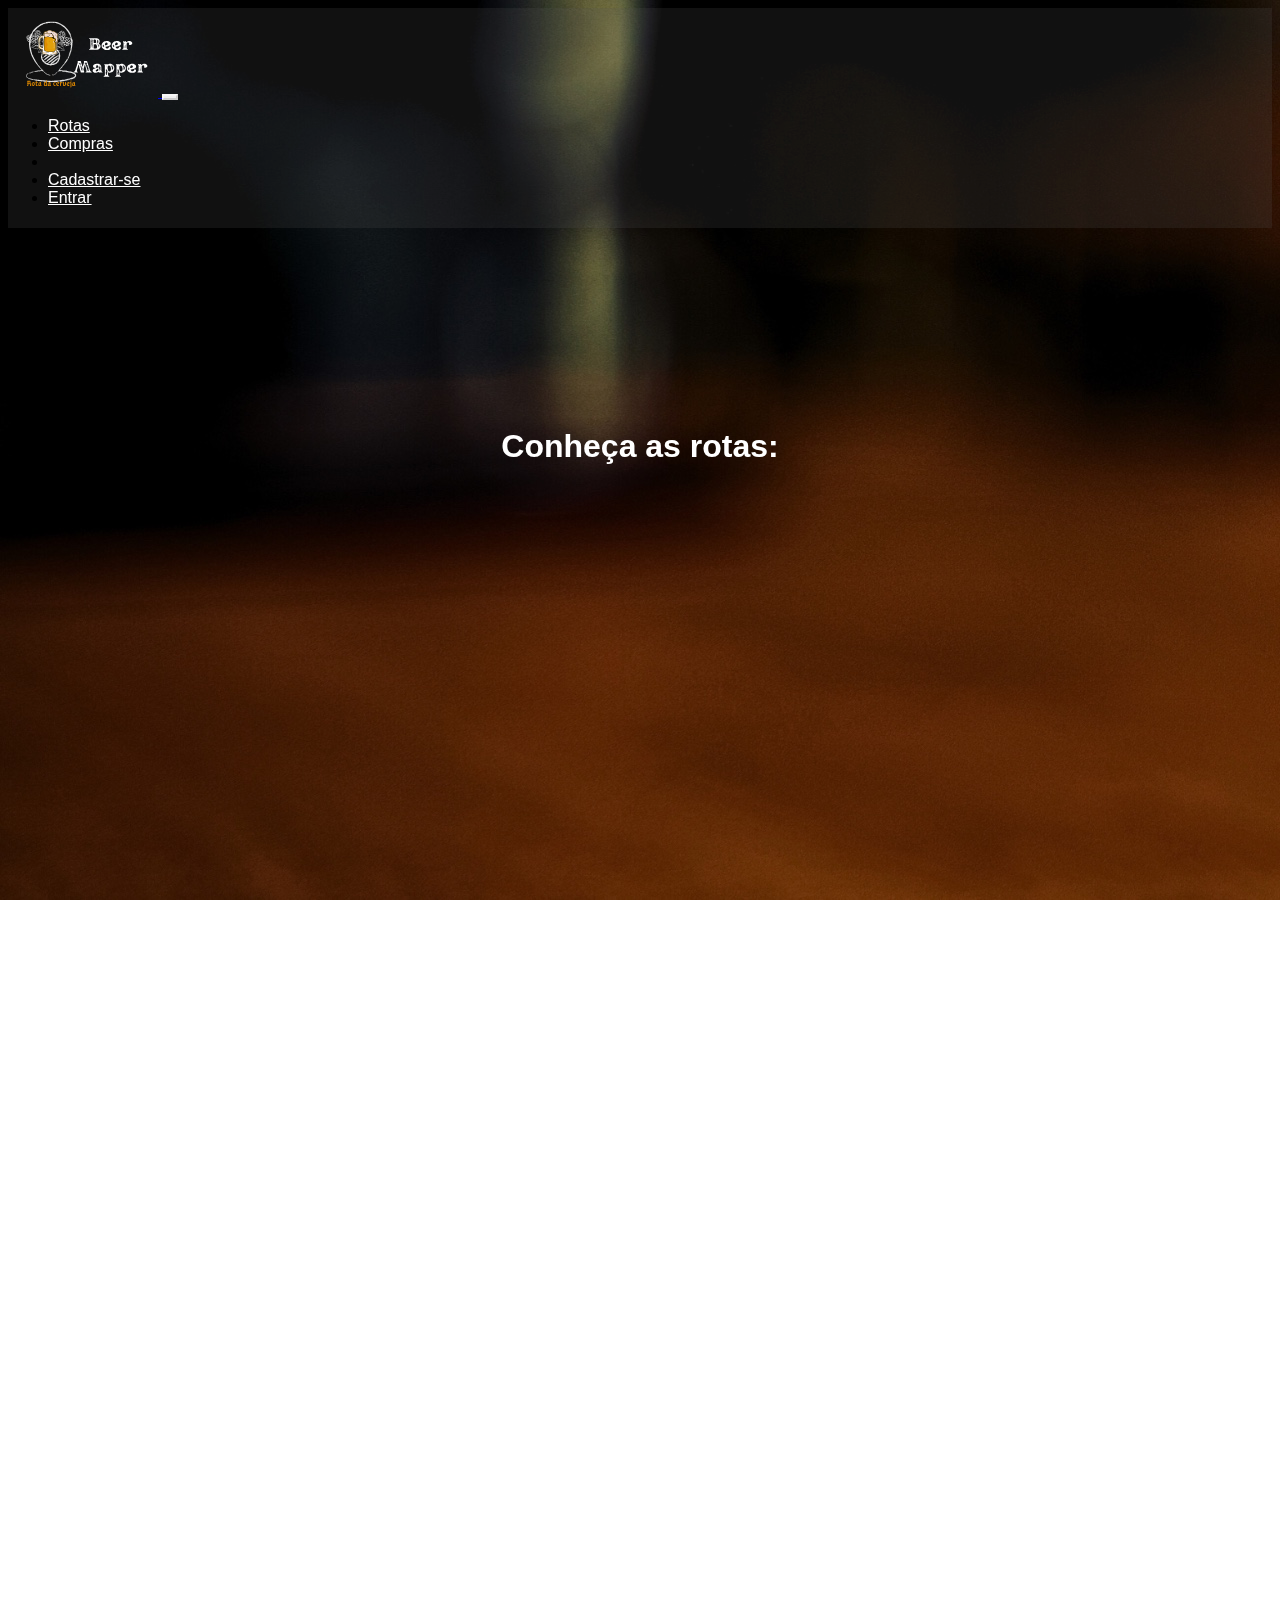
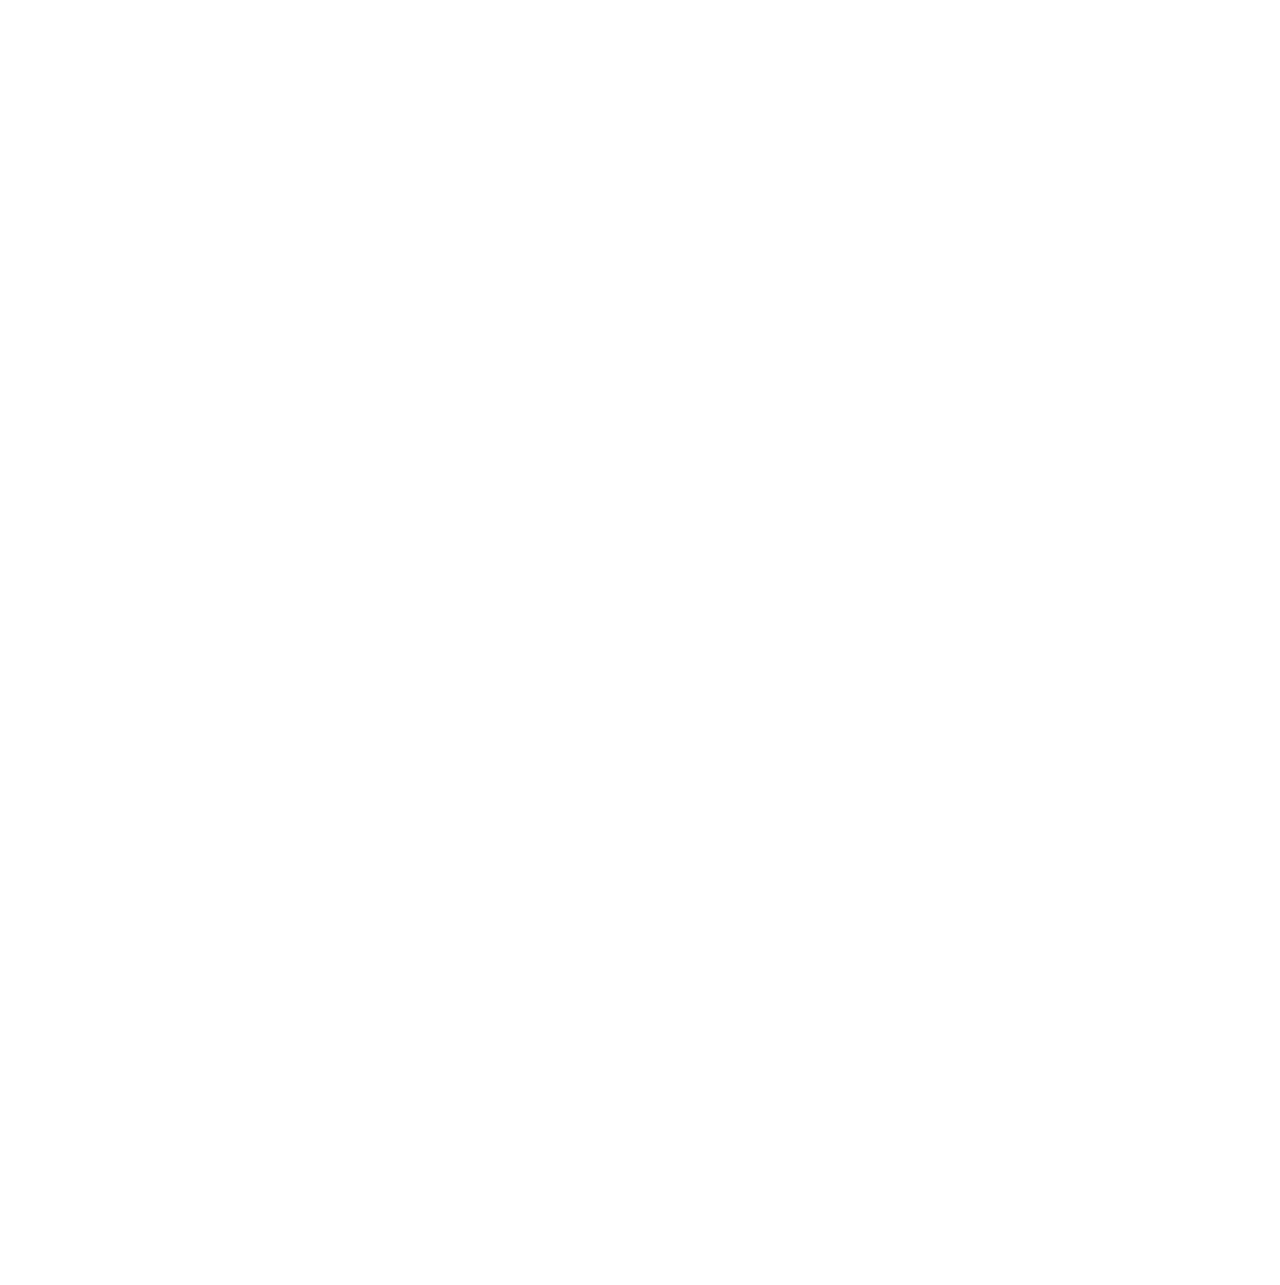
<file: index.html>
<!DOCTYPE html>
<html lang="pt-br">
<head>
    <meta charset="UTF-8">
    <meta name="viewport" content="width=device-width, initial-scale=1.0">
     <link rel="stylesheet" href="https://stackpath.bootstrapcdn.com/bootstrap/4.1.3/css/bootstrap.min.css"
        integrity="sha384-MCw98/SFnGE8fJT3GXwEOngsV7Zt27NXFoaoApmYm81iuXoPkFOJwJ8ERdknLPMO" crossorigin="anonymous">

    <link rel="stylesheet" href="https://use.fontawesome.com/releases/v5.3.1/css/all.css"
        integrity="sha384-mzrmE5qonljUremFsqc01SB46JvROS7bZs3IO2EmfFsd15uHvIt+Y8vEf7N7fWAU" crossorigin="anonymous">

    <link rel="stylesheet" href="assets/css/estilo.css" />
    
    <title>BeerMapper</title>
    <link rel="icon" href="assets/imagens/Beer Mapper.svg">

</head>
<body>
    
   
    <header>
        <nav class="navbar navbar-expand-md navbar-light fixed-top navbar-transparente">
            <div class="container">
                <a href="index.html" class="navbar-brand ">
                    <img src="assets/imagens/Beer Mapper.svg" width="150"> 
                </a>

                <button class="navbar-toggler" data-toggle="collapse" data-target="#nav-principal">
                    <i class="fas fa-bars text-white"></i>
                </button>
                <div id="nav-principal" class="collapse navbar-collapse">
                    <ul class="navbar-nav ml-auto">
                        <li class="nav-item">
                            <a href="https://www.google.com/maps?ll=-25.335566,-51.008499&z=8&t=m&hl=pt-BR&gl=BR&mapclient=embed&q=cervejarias+em+guarapuava" class="nav-link">Rotas</a>
                        </li>
                        <li class="nav-item">
                            <a href="https://www.brejas.com.br/cervejaria/microcervejaria/jordana-bier" class="nav-link">Compras</a>
                        </li>

                        <li class="nav-item divisor"></li>
                        <li class="nav-item">
                            <a href="cadastro.html" class="nav-link">Cadastrar-se</a>
                        </li>
                        <li class="nav-item">
                            <a href="Login.html" class="nav-link">Entrar</a>
                        </li>
                    </ul>
                </div>
            </div>

        </nav>
    </header>
    <section class="localizacao">
        <div class="container">
            <div class="row">
                <div class="col-md-12">
                    <h3>Conheça as rotas:</h3>
                    <iframe src="https://www.google.com/maps/embed?pb=!1m16!1m12!1m3!1d1844560.7784706496!2d-51.6676791750246!3d-25.449702690386122!2m3!1f0!2f0!3f0!3m2!1i1024!2i768!4f13.1!2m1!1scervejarias%20em%20guarapuava!5e0!3m2!1spt-BR!2sbr!4v1711928357904!5m2!1spt-BR!2sbr" width="100%" height="450" style="border:0;" allowfullscreen="" loading="lazy" referrerpolicy="no-referrer-when-downgrade"></iframe>
                </div>
            </div>
        </div>
    </section>
      <section id="home" class="d-flex">
        <div class="container align-self-center">

            <div class="row">
                <div class="col-md-12 capa">
                    <h3>Conheça nossos Parceiros:</h3>

                    <div id="carousel-spotify" class="carousel slide" data-ride="carousel">
                        <div class="carousel-inner">
                            <div class="carousel-item active">
                                 <img src="assets/imagens/img1.png" height="400" width="500"/>
                                 <a href="https://maps.app.goo.gl/dGgWbiUUa6M7vvw5A" class="wrap">
                                    <button class="button">visite-nos</button>
                                </a>
                            </div>
                            <div class="carousel-item">
                                <img src="assets/imagens/img2.png" height="400" width="500"/>
                                <a href="https://maps.app.goo.gl/AYmdckzUDuevTBaP6" class="wrap">
                                    <button class="button">visite-nos</button>
                                </a>
                            </div>
                            <div class="carousel-item">
                                <img src="assets/imagens/img3.png" height="400" width="500"/>
                                <a href="https://maps.app.goo.gl/AYmdckzUDuevTBaP6" class="wrap">
                                        <button class="button">visite-nos</button>
                                </a>
                                
                            </div>
                            <div class="carousel-item">
                                <img src="assets/imagens/img4.png" height="400" width="500"/>
                                <a href="https://maps.app.goo.gl/AYmdckzUDuevTBaP6" class="wrap">
                                    <button class="button">visite-nos</button>
                                </a>

                            </div>
                        </div>
                         
                    </div>

                </div>
            </div>

        </div>
    </section>
    <section>
        <div class="container-servicos">
            <div class="title">
                <div class="caixa">
                    <h2>Nossos serviços</h2>
                     <div class="card">
                        <i class="fas fa-truck"></i>
                        <h5>Delivery</h5>
                        <p>Lorem, ipsum dolor sit amet consectetur adipisicing elit. Magnam soluta fugit quae hic. Aperiam magnam illo ipsam, temporibus ratione praesentium laboriosam illum similique impedit, perspiciatis rerum vel earum facere quidem?</p>
                        <button class="btn-leia-mais">Le mais</button>
                    </div>
                     <div class="card">
                        <i class="fas fa-shopping-cart"></i>
                        <h5>Compras</h5>
                        <p>Lorem, ipsum dolor sit amet consectetur adipisicing elit. Magnam soluta fugit quae hic. Aperiam magnam illo ipsam, temporibus ratione praesentium laboriosam illum similique impedit, perspiciatis rerum vel earum facere quidem?</p>
                        <button class="btn-leia-mais">Leia mais</button>
                    </div>
                     <div class="card">
                        <i class="fas fa-headset"></i>
                        <h5>Atendimento</h5>
                        <p>Lorem, ipsum dolor sit amet consectetur adipisicing elit. Magnam soluta fugit quae hic. Aperiam magnam illo ipsam, temporibus ratione praesentium laboriosam illum similique impedit, perspiciatis rerum vel earum facere quidem?</p>
                        <button class="btn-leia-mais">Leia mais</button>
                    </div>
                </div>
            </div>
        </div>
    </section>
     
    <footer>
        <div class="container">
            <div class="row">
                <div class="col-md-2">
                    <img src="assets/imagens/Beer Mapper.svg" width="142">
                </div>
                <div class="col-md-2">
                    <h4>início</h4>
                    <ul class="navbar-nav">
                    <li><a href="">Home</a></li>
                    <li><a href="">Produtos</a></li>
                    <li><a href="">Dawloads</a></li>
                     
                    </ul>
                </div>
                <div class="col-md-2">
                    <h4>Informações</h4>
                    <ul class="navbar-nav">
                        <li><a href="https://redesuldenoticias.com.br/redemais/jordana-bier-expande-e-cria-espaco-de-lazer-para-amantes-de-chopp/">Blog</a></li>
                        <li><a href="https://www.brejas.com.br/cervejaria/microcervejaria/jordana-bier#:~:text=Hist%C3%B3rico,do%20propriet%C3%A1rio%20Renato%20Mocellin%20Lopes.">Conteudo</a></li>
                        <li><a href="https://www.jordanacosmeticos.com.br/loja/contato/">Email</a></li>
                        
                    </ul>
                </div>
                <div class="col-md-2">
                    <h4>Suporte</h4>
                    <ul class="navbar-nav">
                        <li><a href="http://prosperdistribuidora.com.br/jordana-bier-aposta-no-chopp-engarrafado/">Como funciona</a></li>
                        <li><a href="https://www.brejas.com.br/cervejaria/microcervejaria/jordana-bier#:~:text=As%20cervejas%20Jordana%20Bier%20s%C3%A3o,utilizados%20%C3%A1gua%20malte%20e%20l%C3%BApulo!">Características</a></li>
                        <li><a href="https://www.brejas.com.br/cervejaria/microcervejaria/jordana-bier#:~:text=As%20cervejas%20Jordana%20Bier%20s%C3%A3o,utilizados%20%C3%A1gua%20malte%20e%20l%C3%BApulo!">Comunicado</a></li>
                        
                    </ul>

                </div>
                <div class="col-md-4">
                    <ul>
                        <li>
                            <a href="https://pt-br.facebook.com/cervejariajordana/"><img src="assets/imagens/face.jpeg" width= 50px height= 50px></a>
                        </li>
                        <li>
                            <a href="https://wa.me/554236224742?text=Bem+vindo%2C+qual+ser%C3%A1+seu+pedido+hoje%3F"><img src="assets/imagens/whats.jpeg" width= 50px height= 50px></a>
                        </li>
                        <li>
                            <a href="https://www.instagram.com/cervejariajordana/"><img src="assets/imagens/insta.jpeg" width= 50px height= 50px></a>
                        </li>
                    </ul>

                </div>
            </div>
        </div>
    </footer>
    
    
</body>
<script src="https://code.jquery.com/jquery-3.5.1.slim.min.js" integrity="sha384-DfXdz2htPH0lsSSs5nCTpuj/zy4C+OGpamoFVy38MVBnE+IbbVYUew+OrCXaRkfj" crossorigin="anonymous"></script>
<script src="https://cdnjs.cloudflare.com/ajax/libs/popper.js/1.14.3/umd/popper.min.js" integrity="sha384-ZMP7rVo3mIykV+2+9J3UJ46jBk0WLaUAdn689aCwoqbBJiSnjAK/l8WvCWPIPm49" crossorigin="anonymous"></script>
<script src="https://stackpath.bootstrapcdn.com/bootstrap/4.1.3/js/bootstrap.min.js" integrity="sha384-ChfqqxuZUCnJSK3+MXmPNIyE6ZbWh2IMqE241rYiqJxyMiZ6OW/JmZQ5stwEULTy" crossorigin="anonymous"></script>
    <script>
     
    $(document).ready(function() {
      setTimeout(function() {
        $('body').addClass('changed');
      }, 3000);  
    });
  </script>
  

</html>
</file>
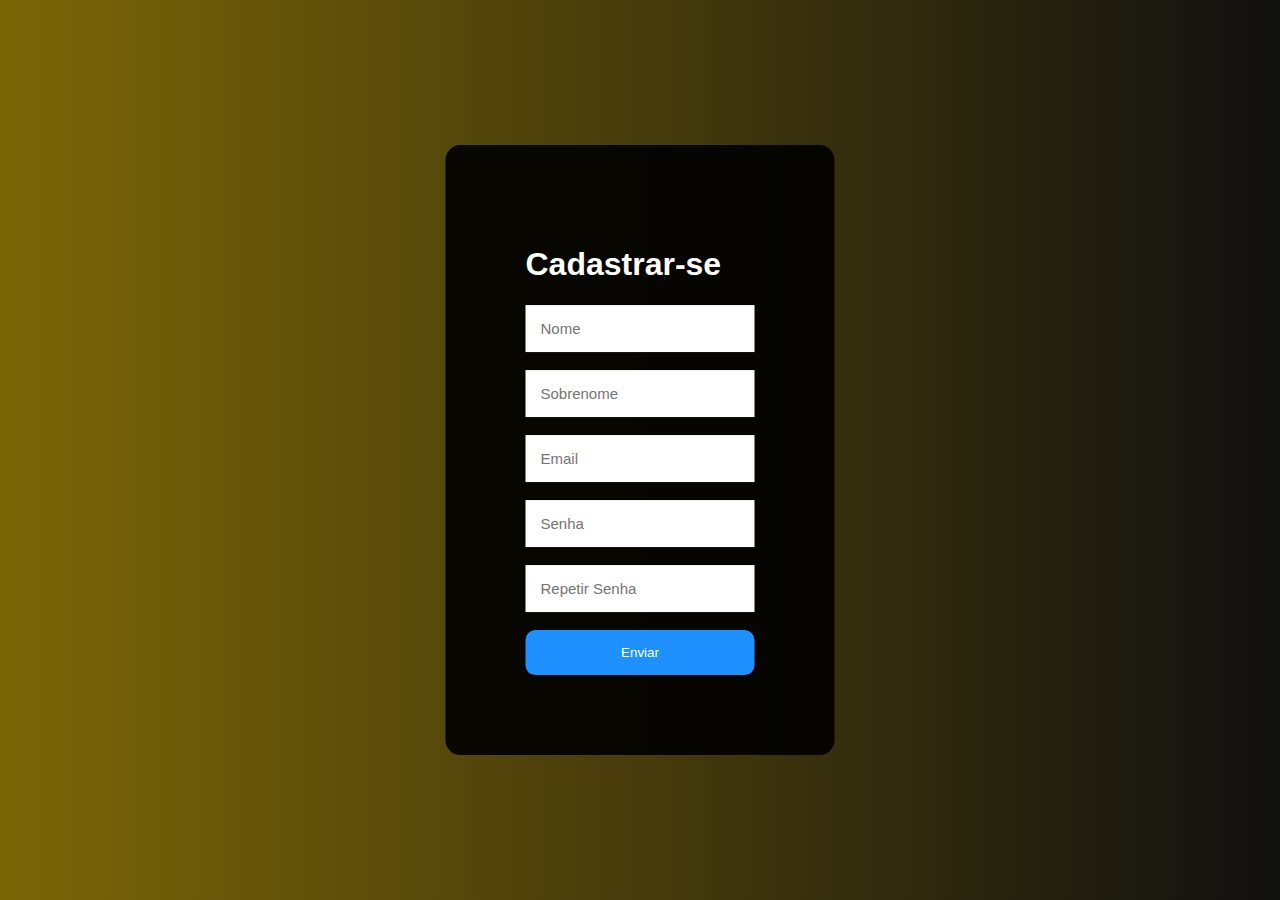
<file: cadastro.html>
<!DOCTYPE html>
<html lang="pt-br">
<head>
    <meta charset="UTF-8">
    <meta name="viewport" content="width=device-width, initial-scale=1.0">
    <title>tela de login</title>
    <style>
        body{
            font-family: Arial, Helvetica, sans-serif;
            background-image: linear-gradient(45deg, #7c6707, #101010);
        }

       div{
        background-color: rgba(0, 0, 0, 0.9);
        position: absolute;
        top: 50%;
        left: 50%;
        transform: translate(-50%, -50%);
        padding: 80px;
        border-radius: 15px;
        color: #fff;
       }

       input{
        padding: 15px;
        border: none;
        outline: none;
        font-size: 15px;
       }

       button{
        background-color: dodgerblue;
        border: none;
        padding: 15px;
        width: 100%;
        border-radius: 10px;
        color: #fff;
        cursor: pointer;
       }
       button:hover{
        background-color: deepskyblue;
       }



         
    </style>
</head>
<body>
    <div>
        <h1>Cadastrar-se</h1>
        <input type="text" placeholder="Nome">
        <br>
        <br>
        <input type="text" placeholder="Sobrenome">
        <br><br>
        <input type="text" placeholder="Email">
        <br><br>
        <input type="password" placeholder="Senha">
        <br><br>
        <input type="password" placeholder="Repetir Senha">
        <br><br>
        <button>Enviar</button>
        
    </div>
    
</body>
</html>

<section></section>
<footer></footer>
<header></header>
<nav></nav>
<article></article>
</file>
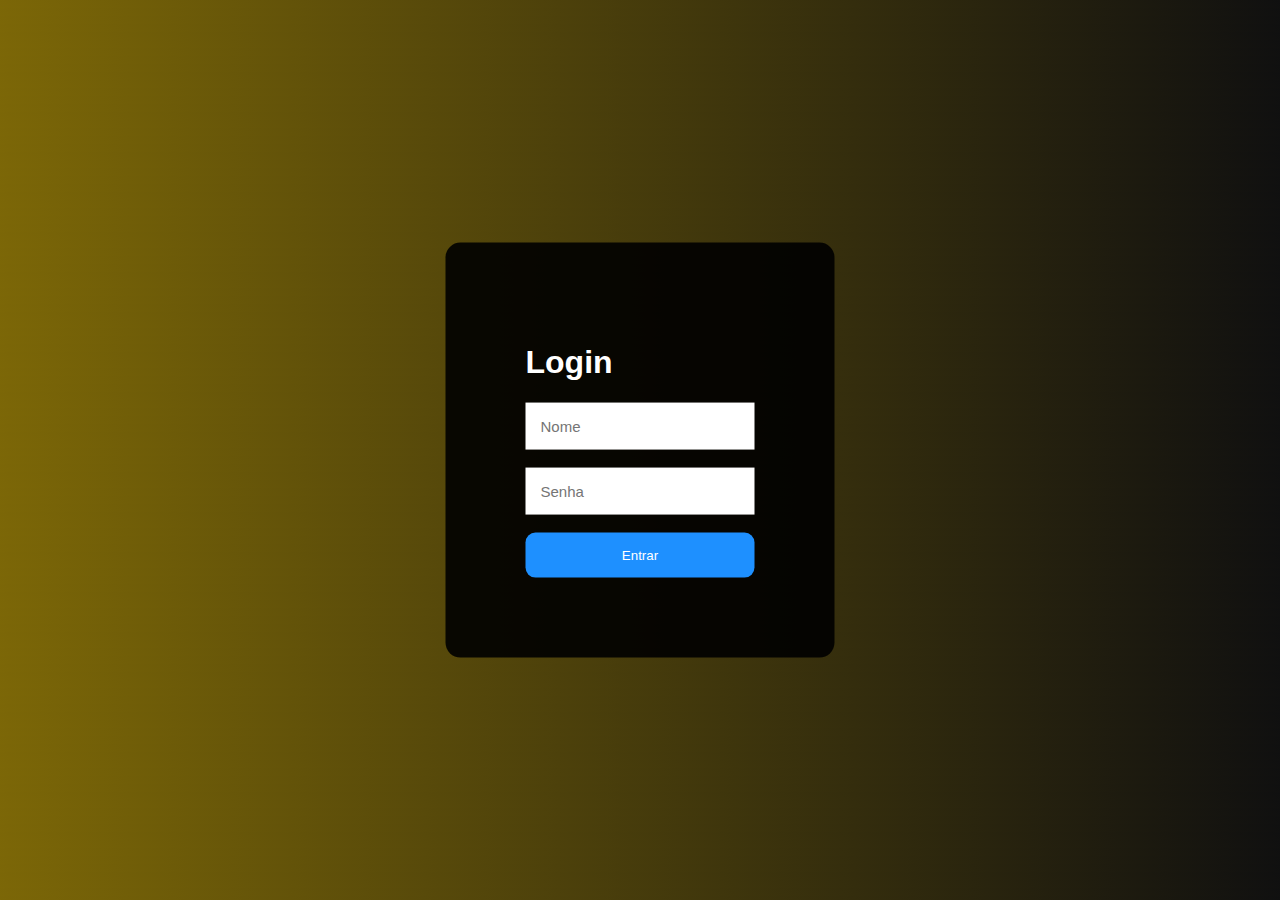
<file: Login.html>
<!DOCTYPE html>
<html lang="pt-br">
<head>
    <meta charset="UTF-8">
    <meta name="viewport" content="width=device-width, initial-scale=1.0">
    <title>tela de login</title>
    <style>
        body{
            font-family: Arial, Helvetica, sans-serif;
            background-image: linear-gradient(45deg, #7c6707, #101010);
        }

       div{
        background-color: rgba(0, 0, 0, 0.9);
        position: absolute;
        top: 50%;
        left: 50%;
        transform: translate(-50%, -50%);
        padding: 80px;
        border-radius: 15px;
        color: #fff;
       }

       input{
        padding: 15px;
        border: none;
        outline: none;
        font-size: 15px;
       }

       button{
        background-color: dodgerblue;
        border: none;
        padding: 15px;
        width: 100%;
        border-radius: 10px;
        color: #fff;
        cursor: pointer;
       }
       button:hover{
        background-color: deepskyblue;
       }



         
    </style>
</head>
<body>
    <div>
        <h1>Login</h1>
        <input type="text" placeholder="Nome">
        <br>
        <br>
        <input type="password" placeholder="Senha">
        <br><br>
        <button>Entrar</button>
    </div>
    
</body>
</html>
</file>
<file: assets/css/estilo.css>
html, body, #home {
	height: 100%;
	overflow-x: hidden;
	height: 100%;
}

body {
	background-image: url(../imagens/fundo.png);
    background-attachment: fixed;
	font-family: Helvetica,Arial,sans-serif;
	height: 100%;
}

nav.navbar-transparente {
	padding: 5px 0px;
	background: #55545433;
}
 

.navbar-light .navbar-nav .nav-link {
	color: white;
	 
}

.navbar-light .navbar-nav .nav-link:hover {
	color: #9bf0e1;
}

.navbar-light .navbar-toggler {
    color: rgba(255,255,255,.5);
    border-color: rgba(255,255,255,0.5);
}

.capa {
	text-align: center;
}
.localizacao {
    margin-top: 200px; 
}

.container-servicos{
    background-color: #101010;
    width: 100%;
    padding: 100px 0px;
}

.title h2{
    color: #fff;
    font-size: 75px;
    width: 1030px ;
    margin: 30px auto;
    text-align: center;
}

.caixa{display: flex;
    justify-content: center;
    align-items: center;
    min-height: 400px;
    flex-wrap: wrap;
}

.card{
    background-color: #191919;
    height: 365px;
    width: 335px;
    border: 20px;
    border-radius: 20px;
    margin: 15px;
    position: relative;
    overflow: hidden;
    text-align: center;
}

.card i{
    font-size: 50px;
    display: block;
    text-align: center;
    margin: 25px 0px;
    color: #f8d22a33;
}
 
.card h5{
    color: #fff;
    font-size: 23px;
    margin-bottom: 15px;
}

.card p{
    color: #fff;
    font-size: 16px;
    line-height: 27px;
    margin-bottom: 25px;
}

.btn-leia-mais {
    background-color: #f8d22a33; 
    color: #fff;  
    border: none;  
    padding: 10px 20px;  
    border-radius: 5px;  
    cursor: pointer;  
    transition: background-color 0.3s ease;  
}

.btn-leia-mais:hover {
    background-color: #0056b3;  
}


.carousel-control-next, .carousel-control-prev {
	width: 5%;
}

h1 {
	font-weight: 900;
	letter-spacing: -0.05em;
	margin-bottom: 50px;
	color: white;
}

h3 {
	font-size: 2em;
	font-weight: 700;
	color: #fff;
    text-align: center;
}


 
@media (max-width: 575.98px) {
	.btn-custom {
		margin: 10px 15px;
		font-size: 1em;
	}
}

 
@media (min-width: 576px) and (max-width: 767.98px) {
	h1 {
		font-size: 3em;
	}
	.btn-custom {
		margin: 10px 15px;
	}
}


@media (min-width: 768px) and (max-width: 991.98px) {
	h1 {
		font-size: 4em;
	}
}

 
@media (min-width: 992px) and (max-width: 1199.98px) {
	h1 {
		font-size: 5em;
	}
}

 
@media (min-width: 1200px) {
	h1 {
		font-size: 6em;
	}
}

html, body {
    height: 100%;
  }
  
  .wrap {
    height: 100%;
    display: flex;
    align-items: center;
    justify-content: center;
    margin: 10px;
    text-align: center;
  }
  
  .button {
    min-width: 300px;
    min-height: 60px;
    font-family: 'Nunito', sans-serif;
    font-size: 22px;
    text-transform: uppercase;
    letter-spacing: 1.3px;
    font-weight: 700;
    color: #0c0c0c;
    background: #f8d22a33;
    background:color (90deg, #e9dede, #f8d22a33);
    border: none;
    border-radius: 1000px;
    box-shadow: 12px 12px 24px  #f8d22a33;
    transition: all 0.3s ease-in-out 0s;
    cursor: pointer;
    outline: none;
    position: relative;
    padding: 10px;
    }
  
  
  
  .button:hover, .button:focus {
    color: #313133;
    transform: translateY(-6px);
  }
  
  button:hover::before, button:focus::before {
    opacity: 1;
  }
  
  .button::after {
    content: '';
    width: 30px; height: 30px;
    border-radius: 100%;
    border: 6px solid #f8d22a33;
    position: absolute;
    z-index: -1;
    top: 50%;
    left: 50%;
    transform: translate(-50%, -50%);
    animation: ring 1.5s infinite;
  }
  
  
  button:hover::after, button:focus::after {
    animation: none;
    display: none;
  }
  
  @keyframes ring {
    0% {
      width: 30px;
      height: 30px;
      opacity: 1;
    }
    100% {
      width: 300px;
      height: 300px;
      opacity: 0;
    }
  }

.contudo{
  width: 100%;
  height: 50vh;
  display: flex;
  justify-content: center;
  align-items: center;
}

.conteudo h1{
  font-size: 15vw;
  text-transform: uppercase;

}

 footer {
	background: #000;
	padding: 50px 0px 20px 0px;
	position: relative;
}

footer h4 {
	color: #919496;
	font-size: 0.8em;
	text-transform: uppercase;
}

footer .navbar-nav a {
	color: white;
	font-size: 0.8em;
}

footer .navbar-nav a:hover {
	color: #9bf0e1;
	text-decoration: none;
}

footer ul {
	list-style: none;
}

footer ul li {
	float: right;
	margin: 0 5px;
}
</file>
